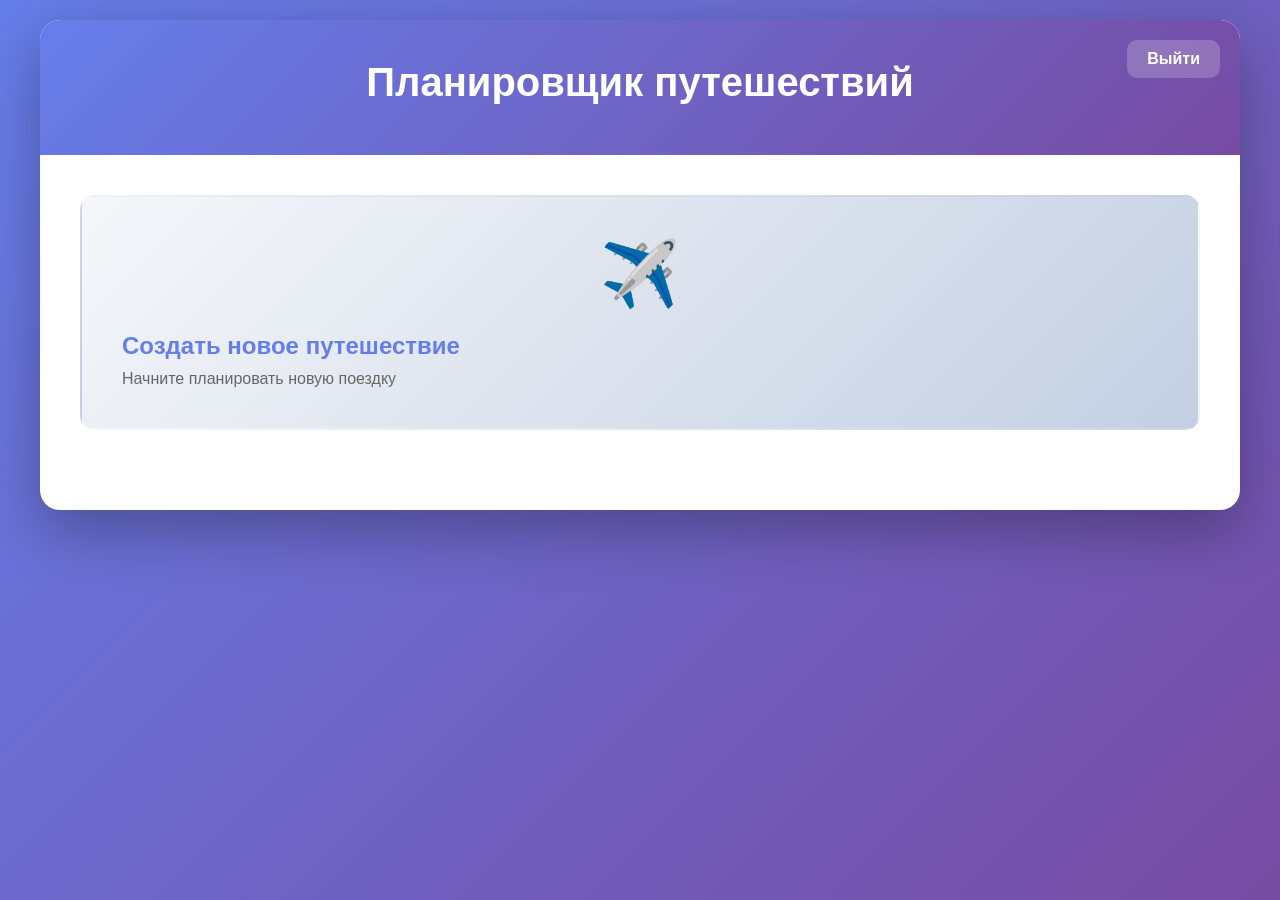
<file: exam/template/index.html>
<!DOCTYPE html>
<html lang="ru">
<head>
    <meta charset="UTF-8">
    <meta name="viewport" content="width=device-width, initial-scale=1.0">
    <title>Планировщик путешествий</title>
    <link rel="stylesheet" href="style.css">
</head>
<body>
    <div class="container">
        <header>
            <h1>Планировщик путешествий</h1>
            <div style="position: absolute; top: 20px; right: 20px;">
                <span id="username" style="color: white; margin-right: 15px;"></span>
                <button onclick="logout()" class="btn" style="background: rgba(255, 255, 255, 0.2); color: white; border: none; padding: 10px 20px; border-radius: 10px; cursor: pointer;">Выйти</button>
            </div>
        </header>
        
        <main class="main-content">
            <div class="action-cards">
                <a href="create.html" class="action-card">
                    <div class="card-icon">✈️</div>
                    <h2>Создать новое путешествие</h2>
                    <p>Начните планировать новую поездку</p>
                </a>
            </div>
            
            <div class="trips-list" id="tripsList">
                <h2 id="tripsHeader">Ваши путешествия</h2>
                <div id="tripsContainer">
                    <p class="no-trips">Путешествий пока нет. Создайте первое!</p>
                </div>
            </div>
        </main>
    </div>
    
    <script src="script.js"></script>
</body>
</html>
</file>
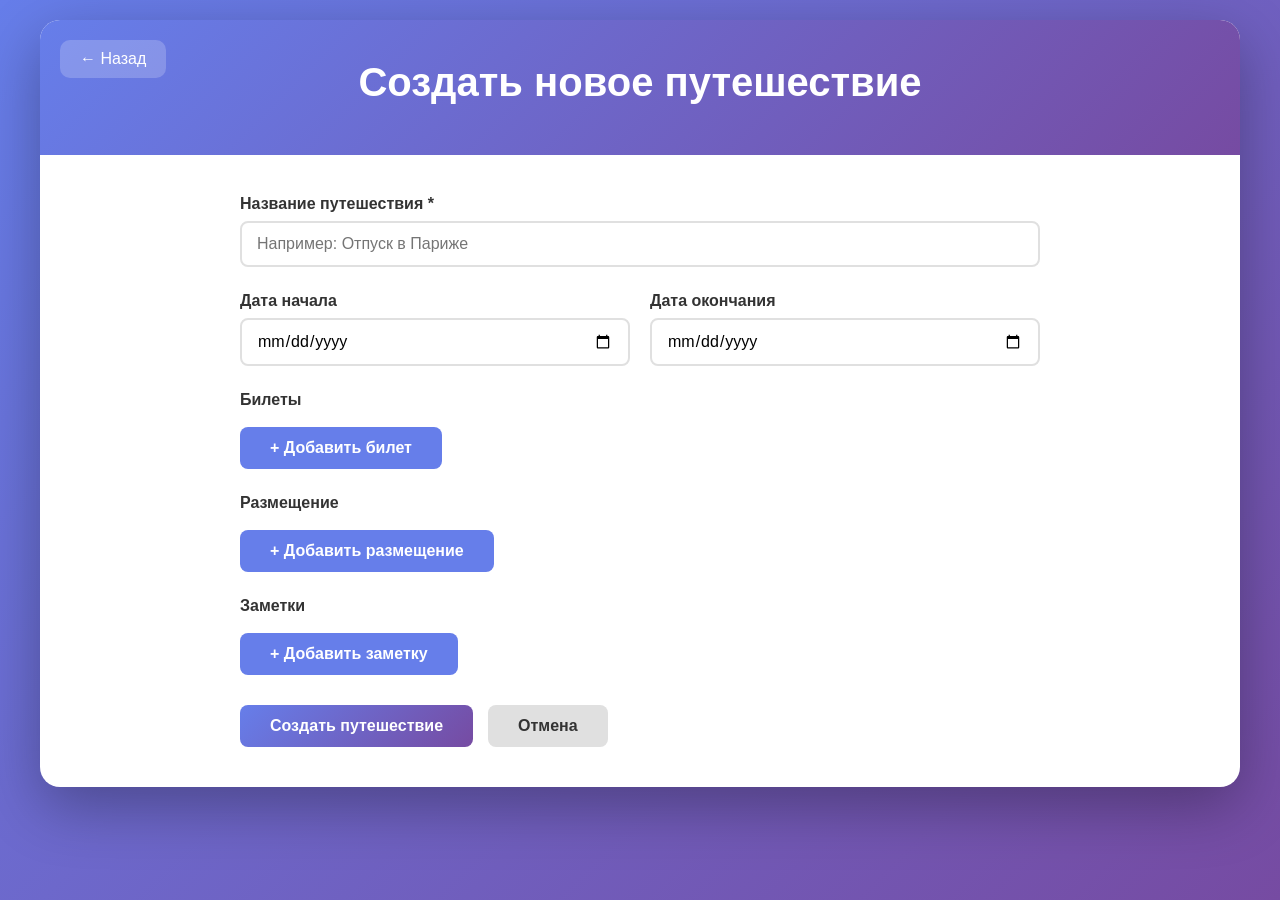
<file: exam/template/create.html>
<!DOCTYPE html>
<html lang="ru">
<head>
    <meta charset="UTF-8">
    <meta name="viewport" content="width=device-width, initial-scale=1.0">
    <title>Создать путешествие</title>
    <link rel="stylesheet" href="style.css">
</head>
<body>
    <div class="container">
        <header>
            <h1>Создать новое путешествие</h1>
            <a href="index.html" class="back-link">← Назад</a>
        </header>
        
        <main class="form-content">
            <form id="createTripForm" class="trip-form">
                <div class="form-group">
                    <label for="name">Название путешествия *</label>
                    <input type="text" id="name" name="name" required placeholder="Например: Отпуск в Париже">
                </div>
                
                <div class="form-row">
                    <div class="form-group">
                        <label for="startDate">Дата начала</label>
                        <input type="date" id="startDate" name="startDate">
                    </div>
                    
                    <div class="form-group">
                        <label for="endDate">Дата окончания</label>
                        <input type="date" id="endDate" name="endDate">
                    </div>
                </div>
                
                <div class="form-group">
                    <label>Билеты</label>
                    <div id="ticketsContainer"></div>
                    <button type="button" class="btn btn-add" onclick="addTicket()">+ Добавить билет</button>
                </div>
                
                <div class="form-group">
                    <label>Размещение</label>
                    <div id="accommodationsContainer"></div>
                    <button type="button" class="btn btn-add" onclick="addAccommodation()">+ Добавить размещение</button>
                </div>
                
                <div class="form-group">
                    <label>Заметки</label>
                    <div id="notesContainer"></div>
                    <button type="button" class="btn btn-add" onclick="addNote()">+ Добавить заметку</button>
                </div>
                
                <div class="form-actions">
                    <button type="submit" class="btn btn-primary">Создать путешествие</button>
                    <a href="index.html" class="btn btn-secondary">Отмена</a>
                </div>
            </form>
        </main>
    </div>
    
    <script src="script.js"></script>
    <script>
        let ticketCounter = 0;
        let accommodationCounter = 0;
        let noteCounter = 0;

        function addTicket() {
            const container = document.getElementById('ticketsContainer');
            const ticketId = `ticket_${ticketCounter++}`;
            const ticketDiv = document.createElement('div');
            ticketDiv.className = 'dynamic-item';
            ticketDiv.id = ticketId;
            ticketDiv.innerHTML = `
                <div class="dynamic-item-header">
                    <h4>Новый билет</h4>
                    <button type="button" class="btn-remove" onclick="removeItem('${ticketId}')">×</button>
                </div>
                <div class="form-row">
                    <div class="form-group">
                        <label>Тип транспорта *</label>
                        <select class="ticket-type" required>
                            <option value="">Выберите тип</option>
                            <option value="самолет">Самолет</option>
                            <option value="поезд">Поезд</option>
                            <option value="автобус">Автобус</option>
                            <option value="автомобиль">Автомобиль</option>
                            <option value="другое">Другое</option>
                        </select>
                    </div>
                </div>
                <div class="form-row">
                    <div class="form-group">
                        <label>Место отправления *</label>
                        <input type="text" class="ticket-departure" required placeholder="Город отправления">
                    </div>
                    <div class="form-group">
                        <label>Место прибытия *</label>
                        <input type="text" class="ticket-arrival" required placeholder="Город прибытия">
                    </div>
                </div>
                <div class="form-row">
                    <div class="form-group">
                        <label>Дата и время отправления</label>
                        <input type="datetime-local" class="ticket-departure-date-time">
                    </div>
                    <div class="form-group">
                        <label>Дата и время прибытия</label>
                        <input type="datetime-local" class="ticket-arrival-date-time">
                    </div>
                </div>
                <div class="form-group">
                    <label>Прикрепить файл</label>
                    <input type="file" class="ticket-file" accept="image/*,.pdf">
                </div>
            `;
            container.appendChild(ticketDiv);
        }

        function addAccommodation() {
            const container = document.getElementById('accommodationsContainer');
            const accommodationId = `accommodation_${accommodationCounter++}`;
            const accommodationDiv = document.createElement('div');
            accommodationDiv.className = 'dynamic-item';
            accommodationDiv.id = accommodationId;
            accommodationDiv.innerHTML = `
                <div class="dynamic-item-header">
                    <h4>Новое размещение</h4>
                    <button type="button" class="btn-remove" onclick="removeItem('${accommodationId}')">×</button>
                </div>
                <div class="form-row">
                    <div class="form-group">
                        <label>Тип размещения *</label>
                        <select class="accommodation-type" required>
                            <option value="">Выберите тип</option>
                            <option value="отель">Отель</option>
                            <option value="апартаменты">Апартаменты</option>
                        </select>
                    </div>
                </div>

                <div class="form-group">
                    <label>Название *</label>
                    <input type="text" class="accommodation-name" required placeholder="Название размещения">
                </div>
                <div class="form-row">
                    <div class="form-group">
                        <label>Дата заселения</label>
                        <input type="date" class="accommodation-check-in-date">
                    </div>
                    <div class="form-group">
                        <label>Дата выезда</label>
                        <input type="date" class="accommodation-check-out-date">
                    </div>
                </div>
                <div class="form-group">
                    <label>Адрес</label>
                    <input type="text" class="accommodation-address" placeholder="Адрес размещения">
                </div>
                <div class="form-group">
                    <label>Прикрепить файл</label>
                    <input type="file" class="accommodation-file" accept="image/*,.pdf">
                </div>
            `;
            container.appendChild(accommodationDiv);
        }

        function addNote() {
            const container = document.getElementById('notesContainer');
            const noteId = `note_${noteCounter++}`;
            const noteDiv = document.createElement('div');
            noteDiv.className = 'dynamic-item';
            noteDiv.id = noteId;
            noteDiv.innerHTML = `
                <div class="dynamic-item-header">
                    <h4>Новая заметка</h4>
                    <button type="button" class="btn-remove" onclick="removeItem('${noteId}')">×</button>
                </div>
                <div class="form-group">
                    <label>Заголовок</label>
                    <input type="text" class="note-title" placeholder="Заголовок заметки">
                </div>
                <div class="form-group">
                    <label>Текст *</label>
                    <textarea class="note-content" rows="4" required placeholder="Текст заметки"></textarea>
                </div>
            `;
            container.appendChild(noteDiv);
        }

        function removeItem(id) {
            const item = document.getElementById(id);
            if (item) {
                item.remove();
            }
        }
    </script>
</body>
</html>
</file>
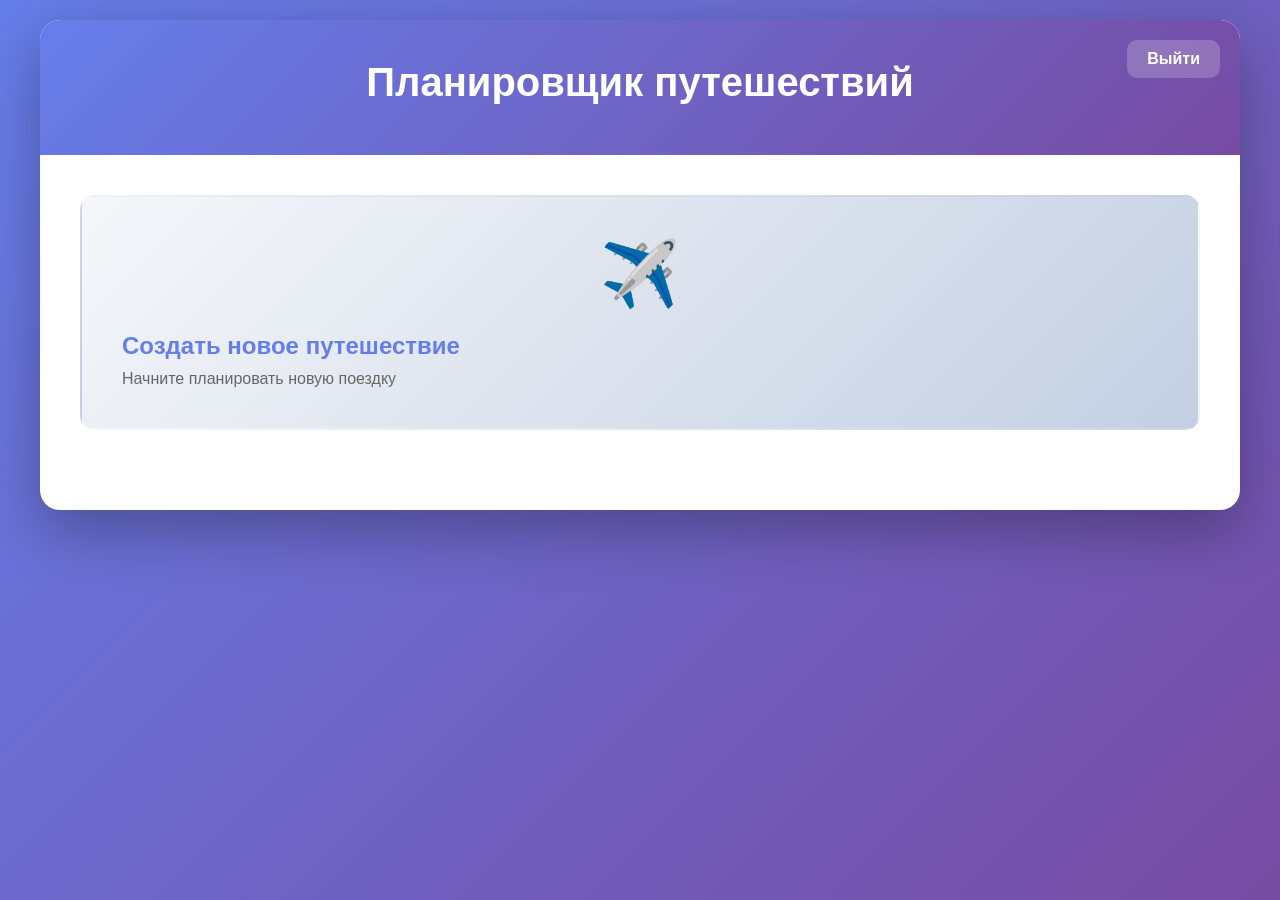
<file: exam/template/edit.html>
<!DOCTYPE html>
<html lang="ru">
<head>
    <meta charset="UTF-8">
    <meta name="viewport" content="width=device-width, initial-scale=1.0">
    <title>Редактировать путешествие</title>
    <link rel="stylesheet" href="style.css">
</head>
<body>
    <div class="container">
        <header>
            <h1>Редактировать путешествие</h1>
            <a href="index.html" class="back-link">← Назад</a>
        </header>
        
        <main class="form-content">
            <form id="editTripForm" class="trip-form">
                <div class="form-group">
                    <label for="name">Название путешествия *</label>
                    <input type="text" id="name" name="name" required placeholder="Например: Отпуск в Париже">
                </div>
                
                <div class="form-row">
                    <div class="form-group">
                        <label for="startDate">Дата начала</label>
                        <input type="date" id="startDate" name="startDate">
                    </div>
                    
                    <div class="form-group">
                        <label for="endDate">Дата окончания</label>
                        <input type="date" id="endDate" name="endDate">
                    </div>
                </div>
                
                <div class="form-group">
                    <label>Билеты</label>
                    <div id="editTicketsContainer"></div>
                    <button type="button" class="btn btn-add" onclick="addEditTicket()">+ Добавить билет</button>
                </div>
                
                <div class="form-group">
                    <label>Размещение</label>
                    <div id="editAccommodationsContainer"></div>
                    <button type="button" class="btn btn-add" onclick="addEditAccommodation()">+ Добавить размещение</button>
                </div>
                
                <div class="form-group">
                    <label>Заметки</label>
                    <div id="editNotesContainer"></div>
                    <button type="button" class="btn btn-add" onclick="addEditNote()">+ Добавить заметку</button>
                </div>
                
                <div class="form-actions">
                    <button type="submit" class="btn btn-primary">Сохранить изменения</button>
                    <button type="button" class="btn btn-danger" id="deleteBtn">Удалить путешествие</button>
                    <a href="#" class="btn btn-secondary" id="cancelBtn">Отмена</a>
                </div>
            </form>
        </main>
    </div>
    
    <script src="script.js"></script>
    <script>
        let editTicketCounter = 0;
        let editAccommodationCounter = 0;
        let editNoteCounter = 0;

        window.addEditTicket = function(ticketData = null) {
            const container = document.getElementById('editTicketsContainer');
            const ticketId = `edit_ticket_${editTicketCounter++}`;
            const ticketDiv = document.createElement('div');
            ticketDiv.className = 'dynamic-item';
            ticketDiv.id = ticketId;
            ticketDiv.innerHTML = `
                <div class="dynamic-item-header">
                    <h4>Билет</h4>
                    <button type="button" class="btn-remove" onclick="removeItem('${ticketId}')">×</button>
                </div>
                <div class="form-row">
                    <div class="form-group">
                        <label>Тип транспорта *</label>
                        <select class="ticket-type" required>
                            <option value="">Выберите тип</option>
                            <option value="самолет" ${ticketData?.type === 'самолет' ? 'selected' : ''}>Самолет</option>
                            <option value="поезд" ${ticketData?.type === 'поезд' ? 'selected' : ''}>Поезд</option>
                            <option value="автобус" ${ticketData?.type === 'автобус' ? 'selected' : ''}>Автобус</option>
                            <option value="автомобиль" ${ticketData?.type === 'автомобиль' ? 'selected' : ''}>Автомобиль</option>
                            <option value="другое" ${ticketData?.type === 'другое' ? 'selected' : ''}>Другое</option>
                        </select>
                    </div>
                </div>
                <div class="form-row">
                    <div class="form-group">
                        <label>Место отправления *</label>
                        <input type="text" class="ticket-departure" required placeholder="Город отправления" value="${ticketData?.departure || ''}">
                    </div>
                    <div class="form-group">
                        <label>Место прибытия *</label>
                        <input type="text" class="ticket-arrival" required placeholder="Город прибытия" value="${ticketData?.arrival || ''}">
                    </div>
                </div>
                <div class="form-row">
                    <div class="form-group">
                        <label>Дата и время отправления</label>
                        <input type="datetime-local" class="ticket-departure-date-time" value="${ticketData?.startDate || ''}">
                    </div>
                    <div class="form-group">
                        <label>Дата и время прибытия</label>
                        <input type="datetime-local" class="ticket-arrival-date-time" value="${ticketData?.endDate || ''}">
                    </div>
                </div>
                <div class="form-group">
                    <label>Прикрепить файл</label>
                    <input type="file" class="ticket-file" accept="image/*,.pdf">
                    ${ticketData?.fileUrl ? `<p class="file-info">Текущий файл: ${ticketData.fileUrl}</p>` : ''}
                </div>
            `;
            container.appendChild(ticketDiv);
        }

        window.addEditAccommodation = function(accommodationData = null) {
            const container = document.getElementById('editAccommodationsContainer');
            const accommodationId = `edit_accommodation_${editAccommodationCounter++}`;
            const accommodationDiv = document.createElement('div');
            accommodationDiv.className = 'dynamic-item';
            accommodationDiv.id = accommodationId;
            accommodationDiv.innerHTML = `
                <div class="dynamic-item-header">
                    <h4>Размещение</h4>
                    <button type="button" class="btn-remove" onclick="removeItem('${accommodationId}')">×</button>
                </div>
                <div class="form-row">
                    <div class="form-group">
                        <label>Тип размещения *</label>
                        <select class="accommodation-type" required>
                            <option value="">Выберите тип</option>
                            <option value="отель" ${accommodationData?.type === 'отель' ? 'selected' : ''}>Отель</option>
                            <option value="апартаменты" ${accommodationData?.type === 'апартаменты' ? 'selected' : ''}>Апартаменты</option>
                        </select>
                    </div>
                </div>

                <div class="form-group">
                    <label>Название *</label>
                    <input type="text" class="accommodation-name" required placeholder="Название размещения" value="${accommodationData?.name || ''}">
                </div>
                <div class="form-row">
                    <div class="form-group">
                        <label>Дата заселения</label>
                        <input type="date" class="accommodation-check-in-date" value="${accommodationData?.checkin || ''}">
                    </div>
                    <div class="form-group">
                        <label>Дата выезда</label>
                        <input type="date" class="accommodation-check-out-date" value="${accommodationData?.checkout || ''}">
                    </div>
                </div>
                <div class="form-group">
                    <label>Адрес</label>
                    <input type="text" class="accommodation-address" placeholder="Адрес размещения" value="${accommodationData?.address || ''}">
                </div>
                <div class="form-group">
                    <label>Прикрепить файл</label>
                    <input type="file" class="accommodation-file" accept="image/*,.pdf">
                    ${accommodationData?.fileUrl ? `<p class="file-info">Текущий файл: ${accommodationData.fileUrl}</p>` : ''}
                </div>
            `;
            container.appendChild(accommodationDiv);
        }

        window.addEditNote = function(noteData = null) {
            const container = document.getElementById('editNotesContainer');
            const noteId = `edit_note_${editNoteCounter++}`;
            const noteDiv = document.createElement('div');
            noteDiv.className = 'dynamic-item';
            noteDiv.id = noteId;
            noteDiv.innerHTML = `
                <div class="dynamic-item-header">
                    <h4>Заметка</h4>
                    <button type="button" class="btn-remove" onclick="removeItem('${noteId}')">×</button>
                </div>
                <div class="form-group">
                    <label>Заголовок</label>
                    <input type="text" class="note-title" placeholder="Заголовок заметки" value="${noteData?.title || ''}">
                </div>
                <div class="form-group">
                    <label>Текст *</label>
                    <textarea class="note-content" rows="4" required placeholder="Текст заметки">${(noteData?.content || '').replace(/</g, '&lt;').replace(/>/g, '&gt;')}</textarea>
                </div>
            `;
            container.appendChild(noteDiv);
        }

        window.removeItem = function(id) {
            const item = document.getElementById(id);
            if (item) {
                item.remove();
            }
        }

        // Установить href для кнопки "Отмена" на trip-details.html с ID путешествия
        document.addEventListener('DOMContentLoaded', function() {
            const urlParams = new URLSearchParams(window.location.search);
            const tripId = urlParams.get('id');
            const cancelBtn = document.getElementById('cancelBtn');
            if (cancelBtn && tripId) {
                cancelBtn.href = `trip-details.html?id=${tripId}`;
            }
        });
    </script>
</body>
</html>
</file>
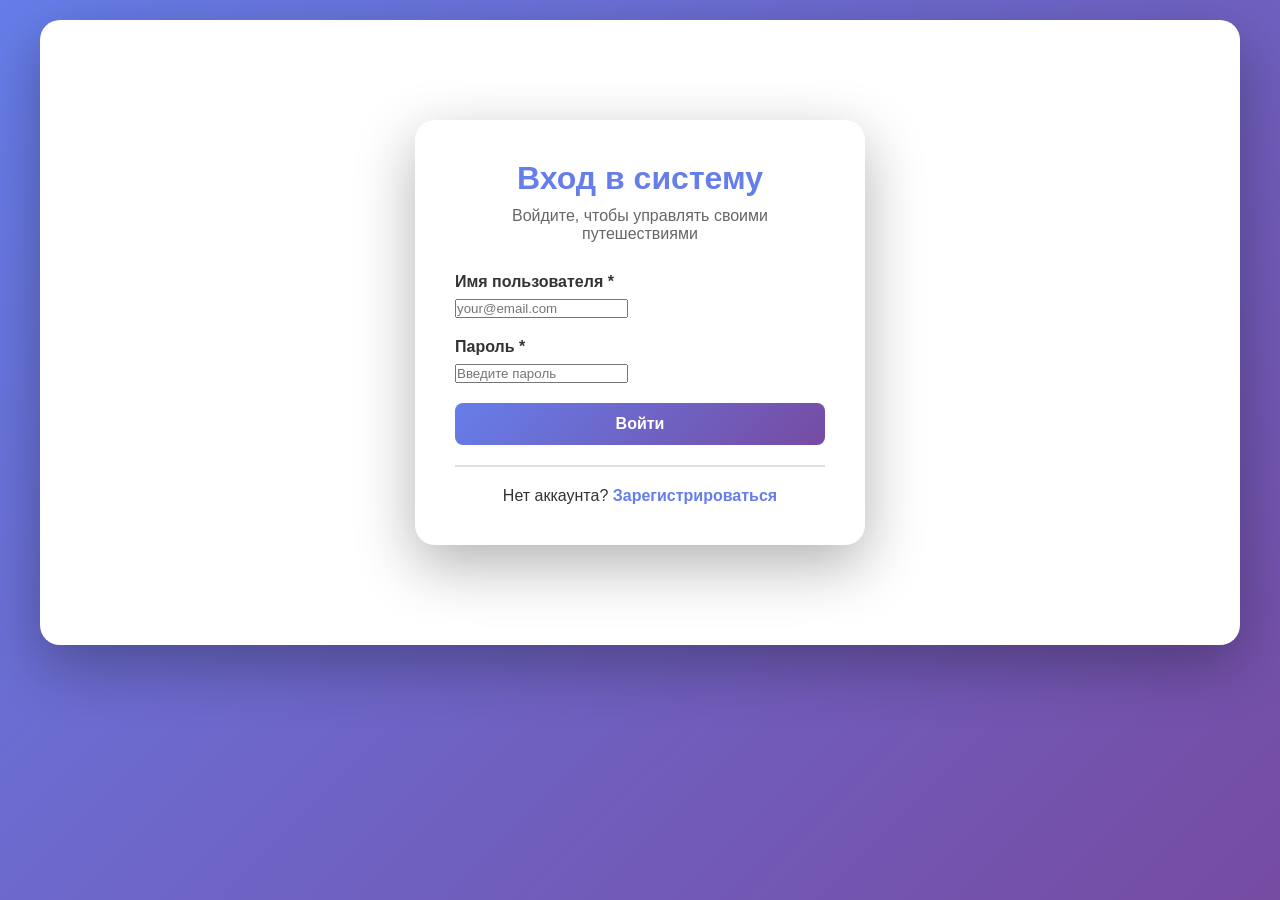
<file: exam/template/login.html>
<!DOCTYPE html>
<html lang="ru">
<head>
    <meta charset="UTF-8">
    <meta name="viewport" content="width=device-width, initial-scale=1.0">
    <title>Вход в систему</title>
    <link rel="stylesheet" href="style.css">
    <style>
        .auth-container {
            max-width: 450px;
            margin: 100px auto;
            padding: 40px;
            background: white;
            border-radius: 20px;
            box-shadow: 0 20px 60px rgba(0, 0, 0, 0.3);
        }

        .auth-header {
            text-align: center;
            margin-bottom: 30px;
        }

        .auth-header h1 {
            font-size: 2rem;
            color: #667eea;
            margin-bottom: 10px;
        }

        .auth-header p {
            color: #666;
            font-size: 1rem;
        }

        .auth-form {
            display: flex;
            flex-direction: column;
            gap: 20px;
        }

        .form-group {
            margin-bottom: 0;
        }

        .auth-switch {
            text-align: center;
            margin-top: 20px;
            padding-top: 20px;
            border-top: 2px solid #e0e0e0;
        }

        .auth-switch a {
            color: #667eea;
            text-decoration: none;
            font-weight: 600;
        }

        .auth-switch a:hover {
            text-decoration: underline;
        }

        .error-message {
            background: #fee;
            color: #c33;
            padding: 12px;
            border-radius: 8px;
            margin-bottom: 20px;
            display: none;
        }

        .error-message.show {
            display: block;
        }
    </style>
</head>
<body>
    <div class="container">
        <div class="auth-container">
            <div class="auth-header">
                <h1>Вход в систему</h1>
                <p>Войдите, чтобы управлять своими путешествиями</p>
            </div>

            <div id="errorMessage" class="error-message"></div>

            <form id="loginForm" class="auth-form">
                <div class="form-group">
                    <label for="username">Имя пользователя *</label>
                    <input type="email" id="username" name="username" required placeholder="your@email.com">
                </div>

                <div class="form-group">
                    <label for="password">Пароль *</label>
                    <input type="password" id="password" name="password" required placeholder="Введите пароль">
                </div>

                <button type="submit" class="btn btn-primary">Войти</button>
            </form>

            <div class="auth-switch">
                <p>Нет аккаунта? <a href="register.html">Зарегистрироваться</a></p>
            </div>
        </div>
    </div>

    <script>
        const API_BASE_URL = 'http://localhost:5000/api';

        document.getElementById('loginForm').addEventListener('submit', async (e) => {
            e.preventDefault();

            const username = document.getElementById('username').value;
            const password = document.getElementById('password').value;
            const errorMessage = document.getElementById('errorMessage');

            // Скрываем предыдущие ошибки
            errorMessage.classList.remove('show');
            errorMessage.textContent = '';

            try {
                const response = await fetch(`${API_BASE_URL}/auth/login`, {
                    method: 'POST',
                    headers: {
                        'Content-Type': 'application/json',
                    },
                    credentials: 'include', // Важно для работы с сессиями
                    body: JSON.stringify({ username, password })
                });

                const data = await response.json();

                if (!response.ok) {
                    throw new Error(data.error || 'Ошибка при входе');
                }

                // Успешный вход - перенаправляем на главную страницу
                window.location.href = 'index.html';
            } catch (error) {
                errorMessage.textContent = error.message;
                errorMessage.classList.add('show');
            }
        });

        // Проверка, не залогинен ли уже пользователь
        (async () => {
            try {
                const response = await fetch(`${API_BASE_URL}/auth/me`, {
                    credentials: 'include'
                });
                if (response.ok) {
                    // Пользователь уже залогинен, перенаправляем
                    window.location.href = 'index.html';
                }
            } catch (error) {
                // Игнорируем ошибки при проверке
            }
        })();
    </script>
</body>
</html>
</file>
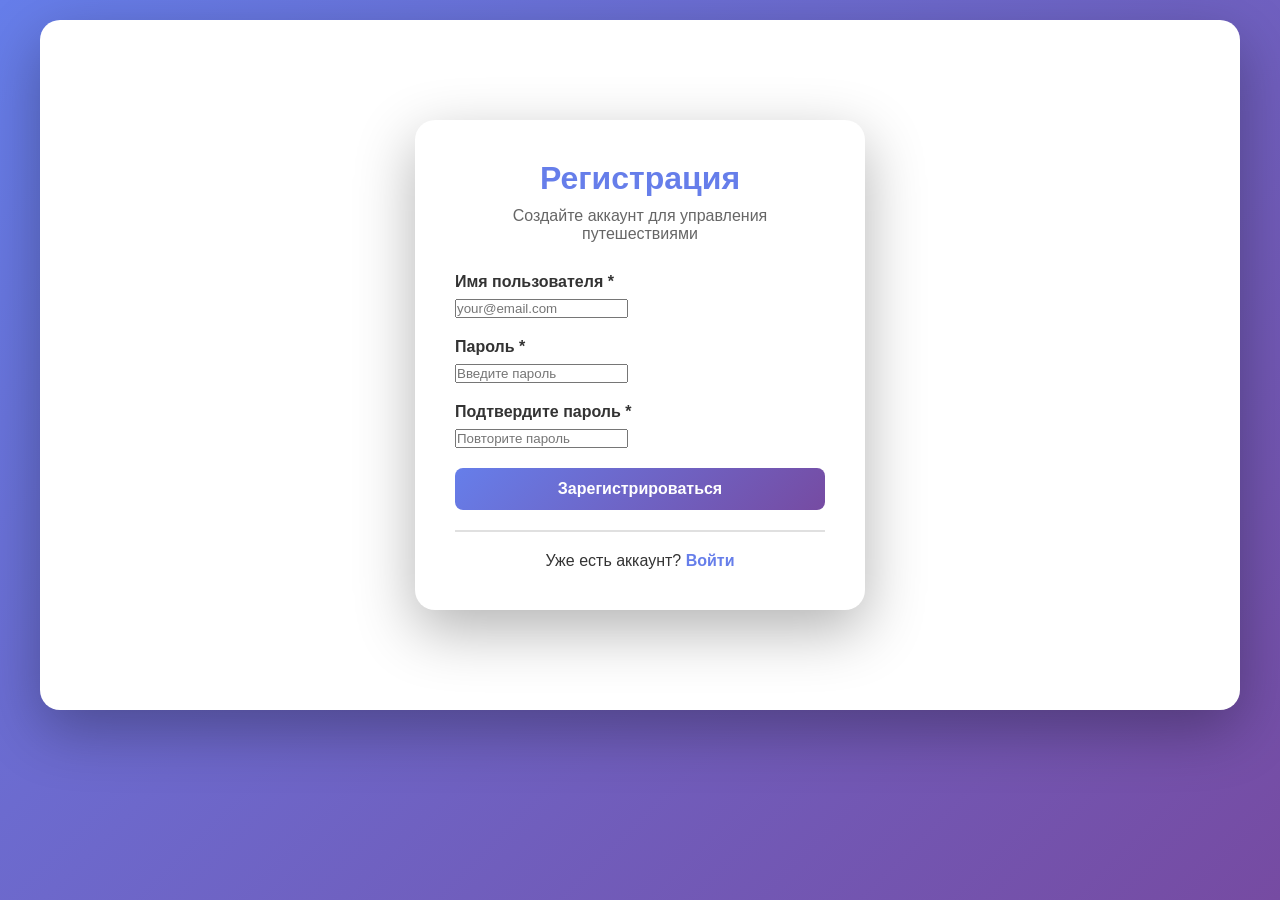
<file: exam/template/register.html>
<!DOCTYPE html>
<html lang="ru">
<head>
    <meta charset="UTF-8">
    <meta name="viewport" content="width=device-width, initial-scale=1.0">
    <title>Регистрация</title>
    <link rel="stylesheet" href="style.css">
    <style>
        .auth-container {
            max-width: 450px;
            margin: 100px auto;
            padding: 40px;
            background: white;
            border-radius: 20px;
            box-shadow: 0 20px 60px rgba(0, 0, 0, 0.3);
        }

        .auth-header {
            text-align: center;
            margin-bottom: 30px;
        }

        .auth-header h1 {
            font-size: 2rem;
            color: #667eea;
            margin-bottom: 10px;
        }

        .auth-header p {
            color: #666;
            font-size: 1rem;
        }

        .auth-form {
            display: flex;
            flex-direction: column;
            gap: 20px;
        }

        .form-group {
            margin-bottom: 0;
        }

        .auth-switch {
            text-align: center;
            margin-top: 20px;
            padding-top: 20px;
            border-top: 2px solid #e0e0e0;
        }

        .auth-switch a {
            color: #667eea;
            text-decoration: none;
            font-weight: 600;
        }

        .auth-switch a:hover {
            text-decoration: underline;
        }

        .error-message {
            background: #fee;
            color: #c33;
            padding: 12px;
            border-radius: 8px;
            margin-bottom: 20px;
            display: none;
        }

        .error-message.show {
            display: block;
        }

        .success-message {
            background: #efe;
            color: #3c3;
            padding: 12px;
            border-radius: 8px;
            margin-bottom: 20px;
            display: none;
        }

        .success-message.show {
            display: block;
        }
    </style>
</head>
<body>
    <div class="container">
        <div class="auth-container">
            <div class="auth-header">
                <h1>Регистрация</h1>
                <p>Создайте аккаунт для управления путешествиями</p>
            </div>

            <div id="errorMessage" class="error-message"></div>
            <div id="successMessage" class="success-message"></div>

            <form id="registerForm" class="auth-form">
                <div class="form-group">
                    <label for="username">Имя пользователя *</label>
                    <input type="email" id="username" name="username" required placeholder="your@email.com">
                </div>

                <div class="form-group">
                    <label for="password">Пароль *</label>
                    <input type="password" id="password" name="password" required placeholder="Введите пароль" minlength="6">
                </div>

                <div class="form-group">
                    <label for="confirmPassword">Подтвердите пароль *</label>
                    <input type="password" id="confirmPassword" name="confirmPassword" required placeholder="Повторите пароль">
                </div>

                <button type="submit" class="btn btn-primary">Зарегистрироваться</button>
            </form>

            <div class="auth-switch">
                <p>Уже есть аккаунт? <a href="login.html">Войти</a></p>
            </div>
        </div>
    </div>

    <script>
        const API_BASE_URL = 'http://localhost:5000/api';

        document.getElementById('registerForm').addEventListener('submit', async (e) => {
            e.preventDefault();

            const username = document.getElementById('username').value;
            const password = document.getElementById('password').value;
            const confirmPassword = document.getElementById('confirmPassword').value;
            const errorMessage = document.getElementById('errorMessage');
            const successMessage = document.getElementById('successMessage');

            // Скрываем предыдущие сообщения
            errorMessage.classList.remove('show');
            successMessage.classList.remove('show');
            errorMessage.textContent = '';
            successMessage.textContent = '';

            // Проверка совпадения паролей
            if (password !== confirmPassword) {
                errorMessage.textContent = 'Пароли не совпадают';
                errorMessage.classList.add('show');
                return;
            }

            // Проверка минимальной длины пароля
            if (password.length < 6) {
                errorMessage.textContent = 'Пароль должен содержать минимум 6 символов';
                errorMessage.classList.add('show');
                return;
            }

            try {
                const response = await fetch(`${API_BASE_URL}/auth/register`, {
                    method: 'POST',
                    headers: {
                        'Content-Type': 'application/json',
                    },
                    credentials: 'include',
                    body: JSON.stringify({ username, password })
                });

                const data = await response.json();

                if (!response.ok) {
                    throw new Error(data.error || 'Ошибка при регистрации');
                }

                // Успешная регистрация
                successMessage.textContent = 'Регистрация успешна! Перенаправление на страницу входа...';
                successMessage.classList.add('show');

                // Перенаправляем на страницу входа через 2 секунды
                setTimeout(() => {
                    window.location.href = 'login.html';
                }, 2000);
            } catch (error) {
                errorMessage.textContent = error.message;
                errorMessage.classList.add('show');
            }
        });

        // Проверка, не залогинен ли уже пользователь
        (async () => {
            try {
                const response = await fetch(`${API_BASE_URL}/auth/me`, {
                    credentials: 'include'
                });
                if (response.ok) {
                    // Пользователь уже залогинен, перенаправляем
                    window.location.href = 'index.html';
                }
            } catch (error) {
                // Игнорируем ошибки при проверке
            }
        })();
    </script>
</body>
</html>
</file>
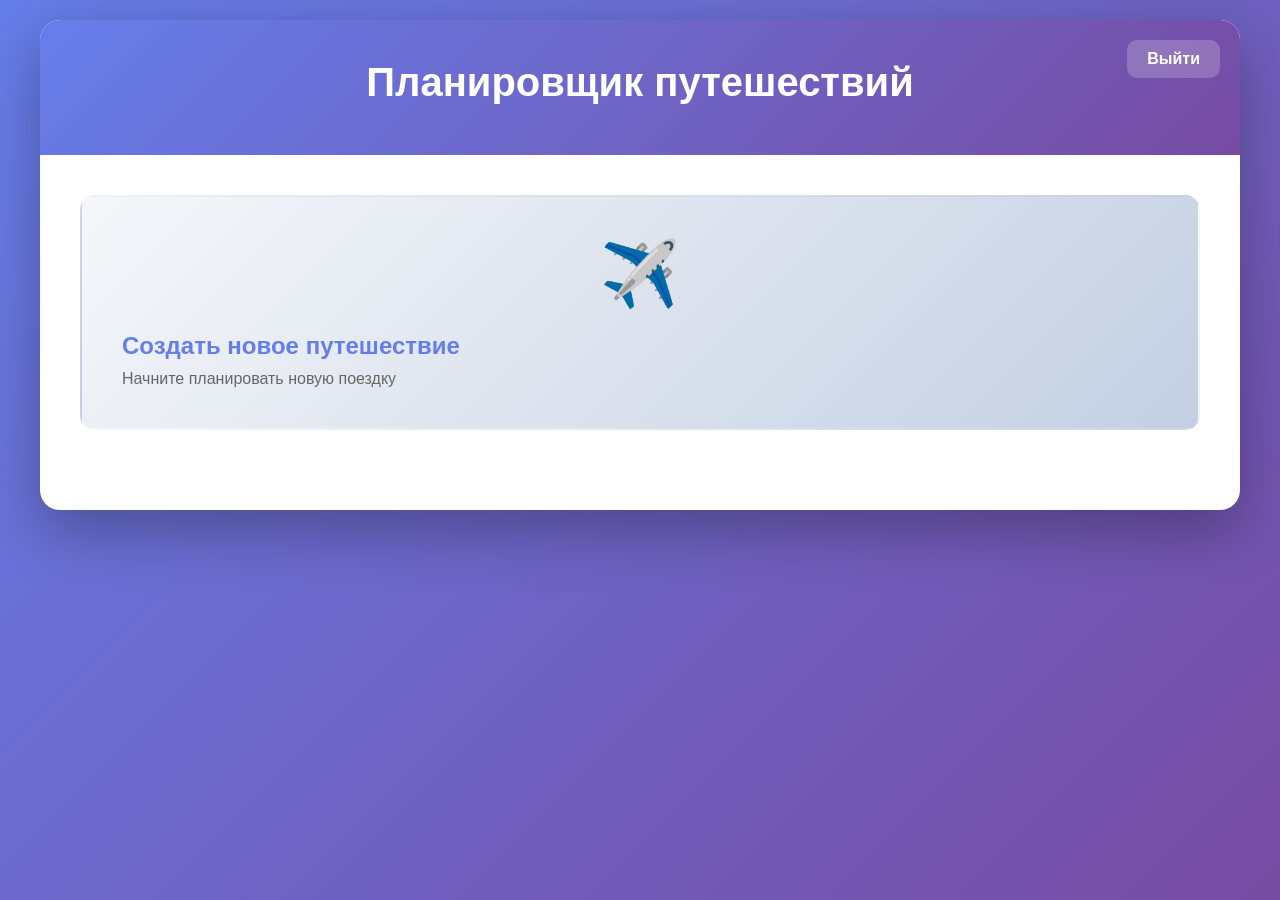
<file: exam/template/trip-details.html>
<!DOCTYPE html>
<html lang="ru">
<head>
    <meta charset="UTF-8">
    <meta name="viewport" content="width=device-width, initial-scale=1.0">
    <title>Описание путешествия</title>
    <link rel="stylesheet" href="style.css">
</head>
<body>
    <div class="container">
        <header>
            <h1 id="tripTitle">Описание путешествия</h1>
            <a href="index.html" class="back-link">← Назад</a>
            <a href="#" id="editBtn" class="edit-link">✏️ Редактировать</a>
        </header>
        
        <main class="main-content">
            <div id="tripDetails" class="trip-details">
                <div class="trip-header">
                    <div class="trip-dates" id="tripDates"></div>
                    <div class="trip-locations" id="tripLocations"></div>
                </div>

                <section class="details-section">
                    <h2>Билеты</h2>
                    <div id="ticketsSection" class="details-list">
                        <p class="no-items">Билеты не добавлены</p>
                    </div>
                </section>

                <section class="details-section">
                    <h2>Размещение</h2>
                    <div id="accommodationsSection" class="details-list">
                        <p class="no-items">Размещение не добавлено</p>
                    </div>
                </section>

                <section class="details-section">
                    <h2>Заметки</h2>
                    <div id="notesSection" class="details-list">
                        <p class="no-items">Заметки не добавлены</p>
                    </div>
                </section>
            </div>
        </main>
    </div>
    
    <script src="script.js"></script>
    <script>
        // Получить ID поездки из URL
        const urlParams = new URLSearchParams(window.location.search);
        const tripId = urlParams.get('id');
        
        if (!tripId) {
            alert('Не указан ID путешествия!');
            window.location.href = 'index.html';
        } else {
            // Установить ссылку на редактирование
            document.getElementById('editBtn').href = `edit.html?id=${tripId}`;
            
            // Загрузить и отобразить данные поездки
            (async () => {
                const trip = await getTripById(tripId);
                
                if (!trip) {
                    alert('Путешествие не найдено!');
                    window.location.href = 'index.html';
                    return;
                }
                
                // Заголовок
                document.getElementById('tripTitle').textContent = trip.name || 'Описание путешествия';
                
                // Даты
                const datesDiv = document.getElementById('tripDates');
                if (trip.departureDate || trip.arrivalDate) {
                    datesDiv.innerHTML = `
                        <span>📅 ${formatDate(trip.departureDate)} - ${formatDate(trip.arrivalDate)}</span>
                    `;
                } else {
                    datesDiv.innerHTML = '<span>📅 Даты не указаны</span>';
                }
                
                // Места отправления и прибытия
                const locationsDiv = document.getElementById('tripLocations');
                const departure = trip.departureLocation || 'Не указано';
                const arrival = trip.arrivalLocation || 'Не указано';
                locationsDiv.innerHTML = `<span>📍 ${departure} → ${arrival}</span>`;
                
                // Билеты
                const ticketsSection = document.getElementById('ticketsSection');
                if (trip.tickets && trip.tickets.length > 0) {
                    ticketsSection.innerHTML = '';
                    trip.tickets.forEach((ticket, index) => {
                        const ticketDiv = document.createElement('div');
                        ticketDiv.className = 'detail-item';
                        ticketDiv.innerHTML = `
                            <div class="detail-item-header">
                                <h3>Билет ${index + 1}</h3>
                            </div>
                            <div class="detail-item-content">
                                <p><strong>Тип транспорта:</strong> ${ticket.type || 'Не указано'}</p>
                                <p><strong>Отправление:</strong> ${ticket.departure || 'Не указано'}</p>
                                <p><strong>Прибытие:</strong> ${ticket.arrival || 'Не указано'}</p>
                                ${ticket.departureDate ? `<p><strong>Дата отправления:</strong> ${formatDate(ticket.departureDate)}</p>` : ''}
                                ${ticket.arrivalDate ? `<p><strong>Дата прибытия:</strong> ${formatDate(ticket.arrivalDate)}</p>` : ''}
                                ${ticket.fileUrl ?
                                    `<p><strong>Файл:</strong>
                                        <a href="#" onclick="downloadTicketFile(${trip.id}, ${ticket.id}); return false;">
                                            ${ticket.fileUrl.split('/').pop()}
                                        </a>
                                    </p>` : ''}
                            </div>
                        `;
                        ticketsSection.appendChild(ticketDiv);
                    });
                } else {
                    ticketsSection.innerHTML = '<p class="no-items">Билеты не добавлены</p>';
                }
                
                // Размещение
                const accommodationsSection = document.getElementById('accommodationsSection');
                if (trip.accommodations && trip.accommodations.length > 0) {
                    accommodationsSection.innerHTML = '';
                    trip.accommodations.forEach((accommodation, index) => {
                        const accommodationDiv = document.createElement('div');
                        accommodationDiv.className = 'detail-item';
                        accommodationDiv.innerHTML = `
                            <div class="detail-item-header">
                                <h3>${accommodation.name || `Размещение ${index + 1}`}</h3>
                            </div>
                            <div class="detail-item-content">
                                ${accommodation.type ? `<p><strong>Тип:</strong> ${accommodation.type}</p>` : ''}
                                ${accommodation.checkin ? `<p><strong>Дата заселения:</strong> ${formatDate(accommodation.checkin)}</p>` : ''}
                                ${accommodation.checkout ? `<p><strong>Дата выезда:</strong> ${formatDate(accommodation.checkout)}</p>` : ''}
                                ${accommodation.address ? `<p><strong>Адрес:</strong> ${accommodation.address}</p>` : ''}
                                ${accommodation.fileUrl ?
                                    `<p><strong>Файл:</strong>
                                        <a href="#" onclick="downloadAccommodationFile(${trip.id}, ${accommodation.id}); return false;">
                                            ${accommodation.fileUrl.split('/').pop()}
                                        </a>
                                    </p>` : ''}
                            </div>
                        `;
                        accommodationsSection.appendChild(accommodationDiv);
                    });
                } else {
                    accommodationsSection.innerHTML = '<p class="no-items">Размещение не добавлено</p>';
                }
                
                // Заметки
                const notesSection = document.getElementById('notesSection');
                if (trip.notes && trip.notes.length > 0) {
                    notesSection.innerHTML = '';
                    trip.notes.forEach((note, index) => {
                        const noteDiv = document.createElement('div');
                        noteDiv.className = 'detail-item';
                        noteDiv.innerHTML = `
                            <div class="detail-item-header">
                                <h3>${note.title || `Заметка ${index + 1}`}</h3>
                            </div>
                            <div class="detail-item-content">
                                <p>${note.content || ''}</p>
                            </div>
                        `;
                        notesSection.appendChild(noteDiv);
                    });
                } else {
                    notesSection.innerHTML = '<p class="no-items">Заметки не добавлены</p>';
                }
            })();
        }
    </script>
</body>
</html>
</file>
<file: exam/template/style.css>
* {
    margin: 0;
    padding: 0;
    box-sizing: border-box;
}

body {
    font-family: -apple-system, BlinkMacSystemFont, 'Segoe UI', Roboto, 'Helvetica Neue', Arial, sans-serif;
    background: linear-gradient(135deg, #667eea 0%, #764ba2 100%);
    min-height: 100vh;
    padding: 20px;
    color: #333;
}

.container {
    max-width: 1200px;
    margin: 0 auto;
    background: white;
    border-radius: 20px;
    box-shadow: 0 20px 60px rgba(0, 0, 0, 0.3);
    overflow: hidden;
}

header {
    background: linear-gradient(135deg, #667eea 0%, #764ba2 100%);
    color: white;
    padding: 40px;
    text-align: center;
    position: relative;
}

header h1 {
    font-size: 2.5rem;
    font-weight: 700;
    margin-bottom: 10px;
}

.back-link {
    position: absolute;
    top: 20px;
    left: 20px;
    color: white;
    text-decoration: none;
    font-size: 1rem;
    padding: 10px 20px;
    background: rgba(255, 255, 255, 0.2);
    border-radius: 10px;
    transition: background 0.3s ease;
}

.back-link:hover {
    background: rgba(255, 255, 255, 0.3);
}

.main-content {
    padding: 40px;
}

.action-cards {
    display: grid;
    grid-template-columns: repeat(auto-fit, minmax(300px, 1fr));
    gap: 30px;
    margin-bottom: 40px;
}

.action-card {
    background: linear-gradient(135deg, #f5f7fa 0%, #c3cfe2 100%);
    padding: 40px;
    border-radius: 15px;
    text-decoration: none;
    color: #333;
    transition: transform 0.3s ease, box-shadow 0.3s ease;
    cursor: pointer;
    border: 2px solid transparent;
}

.action-card:hover {
    transform: translateY(-5px);
    box-shadow: 0 10px 30px rgba(0, 0, 0, 0.2);
    border-color: #667eea;
}

.card-icon {
    font-size: 4rem;
    margin-bottom: 20px;
    text-align: center;
}

.action-card h2 {
    font-size: 1.5rem;
    margin-bottom: 10px;
    color: #667eea;
}

.action-card p {
    color: #666;
    font-size: 1rem;
}

.trips-list {
    margin-top: 40px;
}

.trips-list h2 {
    font-size: 2rem;
    margin-bottom: 30px;
    color: #333;
}

.trip-item {
    background: #f8f9fa;
    padding: 25px;
    border-radius: 12px;
    margin-bottom: 20px;
    border-left: 4px solid #667eea;
    transition: transform 0.2s ease, box-shadow 0.2s ease;
    cursor: pointer;
}

.trip-item:hover {
    transform: translateX(5px);
    box-shadow: 0 5px 15px rgba(0, 0, 0, 0.1);
}

.trip-item h3 {
    color: #667eea;
    font-size: 1.3rem;
    margin-bottom: 10px;
}

.trip-item .trip-info {
    display: grid;
    grid-template-columns: repeat(auto-fit, minmax(200px, 1fr));
    gap: 15px;
    margin-top: 15px;
    color: #666;
}

.trip-item .trip-info span {
    display: flex;
    align-items: center;
    gap: 8px;
}

.no-trips {
    text-align: center;
    padding: 40px;
    color: #999;
    font-size: 1.1rem;
}

.form-content {
    padding: 40px;
}

.trip-form {
    max-width: 800px;
    margin: 0 auto;
}

.form-group {
    margin-bottom: 25px;
}

.form-group label {
    display: block;
    margin-bottom: 8px;
    font-weight: 600;
    color: #333;
    font-size: 1rem;
}

.form-group input[type="text"],
.form-group input[type="date"],
.form-group input[type="datetime-local"],
.form-group textarea {
    width: 100%;
    padding: 12px 15px;
    border: 2px solid #e0e0e0;
    border-radius: 8px;
    font-size: 1rem;
    font-family: inherit;
    transition: border-color 0.3s ease;
    background: white;
}

.form-group input[type="text"]:focus,
.form-group input[type="date"]:focus,
.form-group input[type="datetime-local"]:focus,
.form-group textarea:focus {
    outline: none;
    border-color: #667eea;
}

.dynamic-item input[type="text"],
.dynamic-item input[type="datetime-local"],
.dynamic-item select,
.dynamic-item textarea {
    width: 100%;
    padding: 12px 15px;
    border: 2px solid #e0e0e0;
    border-radius: 8px;
    font-size: 1rem;
    font-family: inherit;
    transition: border-color 0.3s ease;
    background: white;
    box-sizing: border-box;
}

.dynamic-item input[type="text"]:focus,
.dynamic-item input[type="datetime-local"]:focus,
.dynamic-item select:focus,
.dynamic-item textarea:focus {
    outline: none;
    border-color: #667eea;
}

.dynamic-item textarea {
    resize: vertical;
    min-height: 100px;
}

/* Стили для классов полей формы */
.ticket-type,
.ticket-departure,
.ticket-arrival,
.ticket-departure-date-time,
.ticket-arrival-date-time,
.ticket-file-url,
.accommodation-type,
.accommodation-name,
.accommodation-check-in-date,
.accommodation-check-out-date,
.accommodation-address,
.accommodation-file-url,
.note-title,
.note-content {
    width: 100%;
    padding: 12px 15px;
    border: 2px solid #e0e0e0;
    border-radius: 8px;
    font-size: 1rem;
    font-family: inherit;
    transition: border-color 0.3s ease;
    background: white;
    box-sizing: border-box;
}

.ticket-type:focus,
.ticket-departure:focus,
.ticket-arrival:focus,
.ticket-departure-date-time:focus,
.ticket-arrival-date-time:focus,
.ticket-file-url:focus,
.accommodation-type:focus,
.accommodation-name:focus,
.accommodation-check-in-date:focus,
.accommodation-check-out-date:focus,
.accommodation-address:focus,
.accommodation-file-url:focus,
.note-title:focus,
.note-content:focus {
    outline: none;
    border-color: #667eea;
}

.note-content {
    resize: vertical;
    min-height: 100px;
}

.form-group textarea {
    resize: vertical;
    min-height: 100px;
}

.form-row {
    display: grid;
    grid-template-columns: repeat(auto-fit, minmax(250px, 1fr));
    gap: 20px;
}

.form-actions {
    display: flex;
    gap: 15px;
    margin-top: 30px;
    flex-wrap: wrap;
}

.btn {
    padding: 12px 30px;
    border: none;
    border-radius: 8px;
    font-size: 1rem;
    font-weight: 600;
    cursor: pointer;
    text-decoration: none;
    display: inline-block;
    transition: all 0.3s ease;
    font-family: inherit;
}

.btn-primary {
    background: linear-gradient(135deg, #667eea 0%, #764ba2 100%);
    color: white;
}

.btn-primary:hover {
    transform: translateY(-2px);
    box-shadow: 0 5px 15px rgba(102, 126, 234, 0.4);
}

.btn-secondary {
    background: #e0e0e0;
    color: #333;
}

.btn-secondary:hover {
    background: #d0d0d0;
}

.btn-danger {
    background: #e74c3c;
    color: white;
}

.btn-danger:hover {
    background: #c0392b;
    transform: translateY(-2px);
    box-shadow: 0 5px 15px rgba(231, 76, 60, 0.4);
}

.btn-add {
    background: #667eea;
    color: white;
    margin-top: 10px;
}

.btn-add:hover {
    background: #5568d3;
    transform: translateY(-2px);
    box-shadow: 0 5px 15px rgba(102, 126, 234, 0.4);
}

.dynamic-item {
    background: #f8f9fa;
    border: 2px solid #e0e0e0;
    border-radius: 12px;
    padding: 20px;
    margin-bottom: 20px;
    position: relative;
}

.dynamic-item .form-group {
    margin-bottom: 20px;
}

.dynamic-item .form-group label {
    display: block;
    margin-bottom: 8px;
    font-weight: 600;
    color: #333;
    font-size: 1rem;
}

.dynamic-item .form-row {
    display: grid;
    grid-template-columns: repeat(auto-fit, minmax(250px, 1fr));
    gap: 20px;
    margin-bottom: 20px;
}

.dynamic-item-header {
    display: flex;
    justify-content: space-between;
    align-items: center;
    margin-bottom: 20px;
    padding-bottom: 15px;
    border-bottom: 2px solid #e0e0e0;
}

.dynamic-item-header h4 {
    color: #667eea;
    font-size: 1.1rem;
    margin: 0;
}

.btn-remove {
    background: #e74c3c;
    color: white;
    border: none;
    border-radius: 50%;
    width: 30px;
    height: 30px;
    font-size: 1.5rem;
    line-height: 1;
    cursor: pointer;
    display: flex;
    align-items: center;
    justify-content: center;
    transition: all 0.3s ease;
    padding: 0;
}

.btn-remove:hover {
    background: #c0392b;
    transform: scale(1.1);
}

.form-group select {
    width: 100%;
    padding: 12px 15px;
    border: 2px solid #e0e0e0;
    border-radius: 8px;
    font-size: 1rem;
    font-family: inherit;
    background: white;
    transition: border-color 0.3s ease;
    cursor: pointer;
}

.form-group select:focus {
    outline: none;
    border-color: #667eea;
}

.form-group input[type="file"] {
    width: 100%;
    padding: 12px 15px;
    border: 2px solid #e0e0e0;
    border-radius: 8px;
    font-size: 1rem;
    font-family: inherit;
    background: white;
    transition: border-color 0.3s ease;
    cursor: pointer;
}

.form-group input[type="file"]:focus {
    outline: none;
    border-color: #667eea;
}

/* Улучшенные стили для файловых полей */
.form-group input[type="file"]::-webkit-file-upload-button {
    padding: 10px 20px;
    margin-right: 15px;
    background: linear-gradient(135deg, #667eea 0%, #764ba2 100%);
    color: white;
    border: none;
    border-radius: 6px;
    font-size: 0.95rem;
    font-weight: 600;
    cursor: pointer;
    transition: all 0.3s ease;
    font-family: inherit;
}

.form-group input[type="file"]::-webkit-file-upload-button:hover {
    transform: translateY(-1px);
    box-shadow: 0 3px 10px rgba(102, 126, 234, 0.4);
}

.form-group input[type="file"]::file-selector-button {
    padding: 10px 20px;
    margin-right: 15px;
    background: linear-gradient(135deg, #667eea 0%, #764ba2 100%);
    color: white;
    border: none;
    border-radius: 6px;
    font-size: 0.95rem;
    font-weight: 600;
    cursor: pointer;
    transition: all 0.3s ease;
    font-family: inherit;
}

.form-group input[type="file"]::file-selector-button:hover {
    transform: translateY(-1px);
    box-shadow: 0 3px 10px rgba(102, 126, 234, 0.4);
}

.dynamic-item input[type="file"] {
    width: 100%;
    padding: 12px 15px;
    border: 2px solid #e0e0e0;
    border-radius: 8px;
    font-size: 1rem;
    font-family: inherit;
    background: white;
    transition: border-color 0.3s ease;
    cursor: pointer;
    box-sizing: border-box;
}

.dynamic-item input[type="file"]:focus {
    outline: none;
    border-color: #667eea;
}

.dynamic-item input[type="file"]::-webkit-file-upload-button {
    padding: 10px 20px;
    margin-right: 15px;
    background: linear-gradient(135deg, #667eea 0%, #764ba2 100%);
    color: white;
    border: none;
    border-radius: 6px;
    font-size: 0.95rem;
    font-weight: 600;
    cursor: pointer;
    transition: all 0.3s ease;
    font-family: inherit;
}

.dynamic-item input[type="file"]::-webkit-file-upload-button:hover {
    transform: translateY(-1px);
    box-shadow: 0 3px 10px rgba(102, 126, 234, 0.4);
}

.dynamic-item input[type="file"]::file-selector-button {
    padding: 10px 20px;
    margin-right: 15px;
    background: linear-gradient(135deg, #667eea 0%, #764ba2 100%);
    color: white;
    border: none;
    border-radius: 6px;
    font-size: 0.95rem;
    font-weight: 600;
    cursor: pointer;
    transition: all 0.3s ease;
    font-family: inherit;
}

.dynamic-item input[type="file"]::file-selector-button:hover {
    transform: translateY(-1px);
    box-shadow: 0 3px 10px rgba(102, 126, 234, 0.4);
}

.file-info {
    margin-top: 10px;
    padding: 10px;
    background: #f0f0f0;
    border-radius: 6px;
    color: #666;
    font-size: 0.9rem;
}

.edit-link {
    position: absolute;
    top: 20px;
    right: 20px;
    color: white;
    text-decoration: none;
    font-size: 1rem;
    padding: 10px 20px;
    background: rgba(255, 255, 255, 0.2);
    border-radius: 10px;
    transition: background 0.3s ease;
    font-weight: 600;
}

.edit-link:hover {
    background: rgba(255, 255, 255, 0.3);
}

.trip-details {
    max-width: 1000px;
    margin: 0 auto;
}

.trip-header {
    background: #f8f9fa;
    padding: 30px;
    border-radius: 12px;
    margin-bottom: 30px;
    display: flex;
    flex-direction: column;
    gap: 15px;
}

.trip-dates,
.trip-locations {
    font-size: 1.1rem;
    color: #333;
}

.details-section {
    margin-bottom: 40px;
}

.details-section h2 {
    font-size: 1.8rem;
    color: #667eea;
    margin-bottom: 20px;
    padding-bottom: 10px;
    border-bottom: 2px solid #e0e0e0;
}

.details-list {
    display: flex;
    flex-direction: column;
    gap: 20px;
}

.detail-item {
    background: #f8f9fa;
    border: 2px solid #e0e0e0;
    border-radius: 12px;
    padding: 20px;
    transition: box-shadow 0.3s ease;
}

.detail-item:hover {
    box-shadow: 0 5px 15px rgba(0, 0, 0, 0.1);
}

.detail-item-header {
    margin-bottom: 15px;
    padding-bottom: 15px;
    border-bottom: 2px solid #e0e0e0;
}

.detail-item-header h3 {
    color: #667eea;
    font-size: 1.2rem;
    margin: 0;
}

.detail-item-content {
    color: #333;
    line-height: 1.8;
}

.detail-item-content p {
    margin: 10px 0;
}

.detail-item-content strong {
    color: #555;
    font-weight: 600;
}

.no-items {
    text-align: center;
    padding: 30px;
    color: #999;
    font-size: 1.1rem;
    background: #f8f9fa;
    border-radius: 12px;
    border: 2px dashed #e0e0e0;
}

@media (max-width: 768px) {
    header h1 {
        font-size: 1.8rem;
    }
    
    .action-cards {
        grid-template-columns: 1fr;
    }
    
    .form-row {
        grid-template-columns: 1fr;
    }
    
    .form-actions {
        flex-direction: column;
    }
    
    .btn {
        width: 100%;
        text-align: center;
    }
    
    .edit-link {
        position: static;
        display: block;
        margin-top: 15px;
        text-align: center;
    }
    
    .trip-header {
        padding: 20px;
    }
}
</file>
